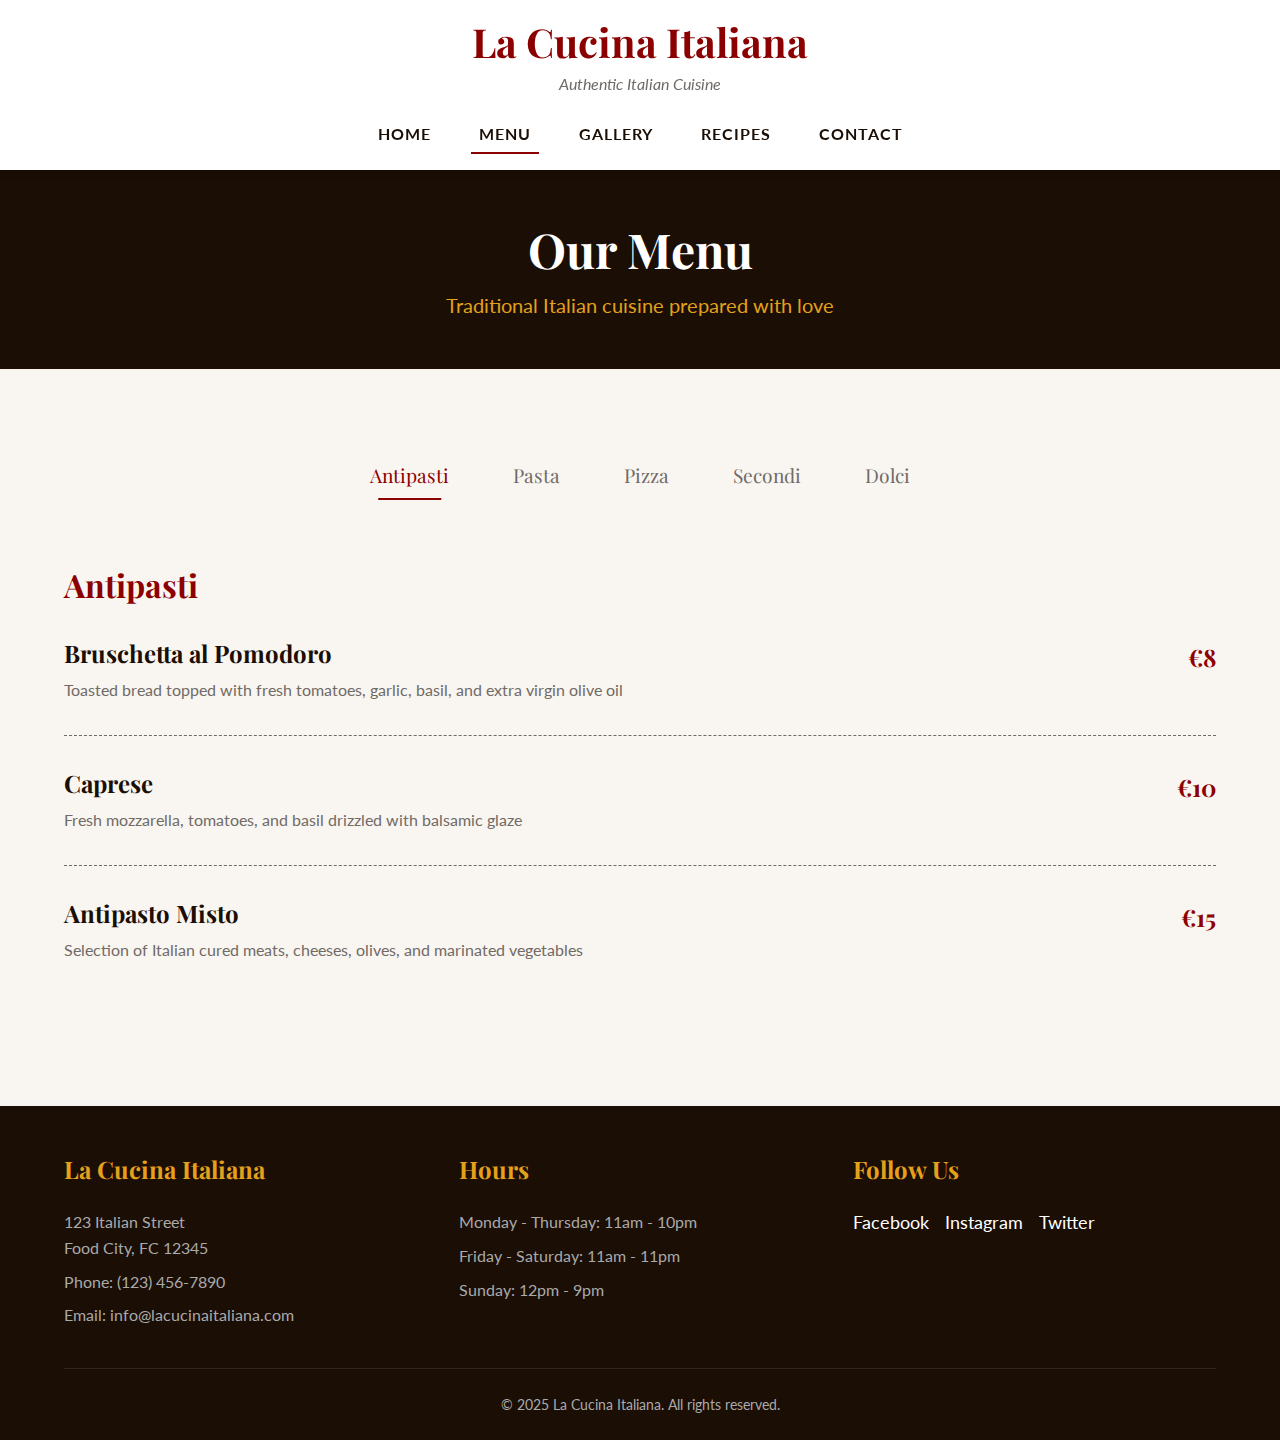
<file: menu.html>
<!DOCTYPE html>
<html lang="en">
<head>
    <meta charset="UTF-8">
    <meta name="viewport" content="width=device-width, initial-scale=1.0">
    <title>Menu - La Cucina Italiana</title>
    <meta name="description" content="Explore our menu of authentic Italian dishes, from handmade pasta to wood-fired pizzas.">
    <link rel="stylesheet" href="style.css">
    <link rel="stylesheet" href="https://fonts.googleapis.com/css2?family=Playfair+Display:wght@400;700&family=Lato:wght@300;400;700&display=swap">
</head>
<body>
    <header>
        <div class="logo">
            <h1>La Cucina Italiana</h1>
            <p>Authentic Italian Cuisine</p>
        </div>
        <nav id="main-nav">
            <div class="menu-toggle">
                <span></span>
                <span></span>
                <span></span>
            </div>
            <ul class="nav-links">
                <li><a href="index.html">Home</a></li>
                <li><a href="menu.html" class="active">Menu</a></li>
                <li><a href="gallery.html">Gallery</a></li>
                <li><a href="recipes.html">Recipes</a></li>
                <li><a href="contact.html">Contact</a></li>
            </ul>
        </nav>
    </header>

    <main>
        <section class="page-header">
            <div class="container">
                <h2>Our Menu</h2>
                <p>Traditional Italian cuisine prepared with love</p>
            </div>
        </section>

        <section class="menu-section">
            <div class="container">
                <div class="menu-tabs">
                    <button class="menu-tab active" data-category="antipasti">Antipasti</button>
                    <button class="menu-tab" data-category="pasta">Pasta</button>
                    <button class="menu-tab" data-category="pizza">Pizza</button>
                    <button class="menu-tab" data-category="secondi">Secondi</button>
                    <button class="menu-tab" data-category="dolci">Dolci</button>
                </div>

                <div class="menu-items" id="antipasti">
                    <h3 class="menu-category">Antipasti</h3>
                    <div class="menu-item">
                        <div class="menu-item-info">
                            <h4>Bruschetta al Pomodoro</h4>
                            <p>Toasted bread topped with fresh tomatoes, garlic, basil, and extra virgin olive oil</p>
                        </div>
                        <div class="menu-item-price">€8</div>
                    </div>
                    <div class="menu-item">
                        <div class="menu-item-info">
                            <h4>Caprese</h4>
                            <p>Fresh mozzarella, tomatoes, and basil drizzled with balsamic glaze</p>
                        </div>
                        <div class="menu-item-price">€10</div>
                    </div>
                    <div class="menu-item">
                        <div class="menu-item-info">
                            <h4>Antipasto Misto</h4>
                            <p>Selection of Italian cured meats, cheeses, olives, and marinated vegetables</p>
                        </div>
                        <div class="menu-item-price">€15</div>
                    </div>
                </div>

                <div class="menu-items hidden" id="pasta">
                    <h3 class="menu-category">Pasta</h3>
                    <div class="menu-item">
                        <div class="menu-item-info">
                            <h4>Spaghetti alla Carbonara</h4>
                            <p>Spaghetti with pancetta, eggs, Pecorino Romano, and black pepper</p>
                        </div>
                        <div class="menu-item-price">€14</div>
                    </div>
                    <div class="menu-item">
                        <div class="menu-item-info">
                            <h4>Tagliatelle al Ragù</h4>
                            <p>Homemade tagliatelle with traditional Bolognese sauce</p>
                        </div>
                        <div class="menu-item-price">€16</div>
                    </div>
                    <div class="menu-item">
                        <div class="menu-item-info">
                            <h4>Risotto ai Funghi Porcini</h4>
                            <p>Creamy risotto with porcini mushrooms and Parmigiano-Reggiano</p>
                        </div>
                        <div class="menu-item-price">€18</div>
                    </div>
                </div>

                <div class="menu-items hidden" id="pizza">
                    <h3 class="menu-category">Pizza</h3>
                    <div class="menu-item">
                        <div class="menu-item-info">
                            <h4>Margherita</h4>
                            <p>Tomato sauce, mozzarella, fresh basil, and extra virgin olive oil</p>
                        </div>
                        <div class="menu-item-price">€12</div>
                    </div>
                    <div class="menu-item">
                        <div class="menu-item-info">
                            <h4>Quattro Formaggi</h4>
                            <p>Mozzarella, gorgonzola, fontina, and Parmigiano-Reggiano</p>
                        </div>
                        <div class="menu-item-price">€14</div>
                    </div>
                    <div class="menu-item">
                        <div class="menu-item-info">
                            <h4>Diavola</h4>
                            <p>Tomato sauce, mozzarella, spicy salami, and chili flakes</p>
                        </div>
                        <div class="menu-item-price">€15</div>
                    </div>
                </div>

                <div class="menu-items hidden" id="secondi">
                    <h3 class="menu-category">Secondi</h3>
                    <div class="menu-item">
                        <div class="menu-item-info">
                            <h4>Ossobuco alla Milanese</h4>
                            <p>Braised veal shanks with gremolata, served with saffron risotto</p>
                        </div>
                        <div class="menu-item-price">€24</div>
                    </div>
                    <div class="menu-item">
                        <div class="menu-item-info">
                            <h4>Saltimbocca alla Romana</h4>
                            <p>Veal cutlets with prosciutto and sage, sautéed in white wine</p>
                        </div>
                        <div class="menu-item-price">€22</div>
                    </div>
                    <div class="menu-item">
                        <div class="menu-item-info">
                            <h4>Branzino al Forno</h4>
                            <p>Whole baked sea bass with herbs, lemon, and olive oil</p>
                        </div>
                        <div class="menu-item-price">€26</div>
                    </div>
                </div>

                <div class="menu-items hidden" id="dolci">
                    <h3 class="menu-category">Dolci</h3>
                    <div class="menu-item">
                        <div class="menu-item-info">
                            <h4>Tiramisu</h4>
                            <p>Classic Italian dessert with layers of coffee-soaked ladyfingers and mascarpone cream</p>
                        </div>
                        <div class="menu-item-price">€8</div>
                    </div>
                    <div class="menu-item">
                        <div class="menu-item-info">
                            <h4>Panna Cotta</h4>
                            <p>Vanilla-infused cream pudding with berry coulis</p>
                        </div>
                        <div class="menu-item-price">€7</div>
                    </div>
                    <div class="menu-item">
                        <div class="menu-item-info">
                            <h4>Cannoli Siciliani</h4>
                            <p>Crispy pastry tubes filled with sweet ricotta and chocolate chips</p>
                        </div>
                        <div class="menu-item-price">€9</div>
                    </div>
                </div>
            </div>
        </section>
    </main>

    <footer>
        <div class="container">
            <div class="footer-content">
                <div class="footer-info">
                    <h3>La Cucina Italiana</h3>
                    <p>123 Italian Street<br>Food City, FC 12345</p>
                    <p>Phone: (123) 456-7890</p>
                    <p>Email: info@lacucinaitaliana.com</p>
                </div>
                <div class="footer-hours">
                    <h3>Hours</h3>
                    <p>Monday - Thursday: 11am - 10pm</p>
                    <p>Friday - Saturday: 11am - 11pm</p>
                    <p>Sunday: 12pm - 9pm</p>
                </div>
                <div class="footer-social">
                    <h3>Follow Us</h3>
                    <div class="social-icons">
                        <a href="#" class="social-icon">Facebook</a>
                        <a href="#" class="social-icon">Instagram</a>
                        <a href="#" class="social-icon">Twitter</a>
                    </div>
                </div>
            </div>
            <div class="footer-bottom">
                <p>&copy; 2025 La Cucina Italiana. All rights reserved.</p>
            </div>
        </div>
    </footer>

    <script src="script.js"></script>
</body>
</html>
</file>
<file: style.css>
/* Base styles */
:root {
  --primary: #8B0000; /* Dark red */
  --secondary: #E4A11B; /* Golden yellow */
  --accent: #095018; /* Deep green */
  --light: #F9F5F1; /* Off-white */
  --dark: #1A0E05; /* Deep brown */
  --gray: #706B66; /* Warm gray */
  --body-font: 'Lato', sans-serif;
  --heading-font: 'Playfair Display', serif;
  --border-radius: 4px;
  --box-shadow: 0 4px 8px rgba(0, 0, 0, 0.1);
  --transition: all 0.3s ease;
}

* {
  margin: 0;
  padding: 0;
  box-sizing: border-box;
}

body {
  font-family: var(--body-font);
  color: var(--dark);
  line-height: 1.6;
  background-color: var(--light);
}

h1, h2, h3, h4, h5, h6 {
  font-family: var(--heading-font);
  font-weight: 700;
  line-height: 1.3;
  margin-bottom: 1rem;
}

p {
  margin-bottom: 1rem;
}

a {
  color: var(--primary);
  text-decoration: none;
  transition: var(--transition);
}

a:hover {
  color: var(--secondary);
}

ul, ol {
  list-style-position: inside;
  margin-bottom: 1rem;
}

img {
  max-width: 100%;
  height: auto;
  display: block;
}

.container {
  width: 100%;
  max-width: 1200px;
  margin: 0 auto;
  padding: 0 1.5rem;
}

.btn {
  display: inline-block;
  background-color: var(--primary);
  color: white;
  padding: 0.8rem 1.5rem;
  border: none;
  border-radius: var(--border-radius);
  font-weight: 700;
  text-transform: uppercase;
  letter-spacing: 1px;
  cursor: pointer;
  transition: var(--transition);
}

.btn:hover {
  background-color: var(--secondary);
  color: var(--dark);
}

.btn-outline {
  background-color: transparent;
  border: 2px solid var(--primary);
  color: var(--primary);
}

.btn-outline:hover {
  background-color: var(--primary);
  color: white;
}

.section-title {
  font-size: 2.5rem;
  text-align: center;
  margin-bottom: 2rem;
  position: relative;
  padding-bottom: 1rem;
}

.section-title::after {
  content: '';
  position: absolute;
  bottom: 0;
  left: 50%;
  transform: translateX(-50%);
  width: 80px;
  height: 3px;
  background-color: var(--primary);
}

.hidden {
  display: none !important;
}

/* Header */
header {
  background-color: white;
  padding: 1rem 0;
  box-shadow: var(--box-shadow);
  position: sticky;
  top: 0;
  z-index: 100;
}

.logo {
  text-align: center;
  margin-bottom: 1rem;
}

.logo h1 {
  font-size: 2.5rem;
  color: var(--primary);
  margin-bottom: 0.2rem;
}

.logo p {
  font-style: italic;
  color: var(--gray);
  margin-bottom: 0;
}

#main-nav {
  display: flex;
  justify-content: center;
}

.nav-links {
  display: flex;
  list-style: none;
  margin: 0;
  padding: 0;
}

.nav-links li {
  margin: 0 1rem;
}

.nav-links a {
  display: block;
  padding: 0.5rem;
  color: var(--dark);
  font-weight: 700;
  text-transform: uppercase;
  letter-spacing: 1px;
  position: relative;
}

.nav-links a::after {
  content: '';
  position: absolute;
  bottom: 0;
  left: 0;
  width: 0;
  height: 2px;
  background-color: var(--primary);
  transition: var(--transition);
}

.nav-links a:hover::after,
.nav-links a.active::after {
  width: 100%;
}

.menu-toggle {
  display: none;
  flex-direction: column;
  cursor: pointer;
}

.menu-toggle span {
  width: 25px;
  height: 3px;
  background-color: var(--dark);
  margin: 2px 0;
  transition: var(--transition);
}

/* Hero section */
.hero {
  height: 80vh;
  background-image: linear-gradient(rgba(0, 0, 0, 0.5), rgba(0, 0, 0, 0.5)), url('../images/hero-bg.jpg');
  background-size: cover;
  background-position: center;
  background-attachment: fixed;
  display: flex;
  align-items: center;
  justify-content: center;
  text-align: center;
  color: white;
}

.hero-content {
  max-width: 800px;
  padding: 2rem;
}

.hero-content h2 {
  font-size: 3.5rem;
  margin-bottom: 1rem;
}

.hero-content p {
  font-size: 1.5rem;
  margin-bottom: 2rem;
}

/* Features section */
.features {
  padding: 5rem 0;
}

.features-grid {
  display: grid;
  grid-template-columns: repeat(auto-fit, minmax(300px, 1fr));
  gap: 2rem;
}

.feature-card {
  background-color: white;
  border-radius: var(--border-radius);
  overflow: hidden;
  box-shadow: var(--box-shadow);
  transition: var(--transition);
}

.feature-card:hover {
  transform: translateY(-10px);
}

.feature-card img {
  width: 100%;
  height: 250px;
  object-fit: cover;
}

.feature-card h3 {
  font-size: 1.5rem;
  margin: 1.5rem 1.5rem 0.5rem;
}

.feature-card p {
  margin: 0 1.5rem 1.5rem;
  color: var(--gray);
}

/* About section */
.about {
  padding: 5rem 0;
  background-color: var(--dark);
  color: white;
}

.about-content {
  display: grid;
  grid-template-columns: 1fr 1fr;
  gap: 3rem;
  align-items: center;
}

.about-text h2 {
  color: white;
  text-align: left;
}

.about-text h2::after {
  left: 0;
  transform: translateX(0);
}

.about-image img {
  border-radius: var(--border-radius);
  box-shadow: var(--box-shadow);
}

/* Testimonials section */
.testimonials {
  padding: 5rem 0;
  background-color: var(--light);
}

.testimonial-slider {
  max-width: 800px;
  margin: 0 auto;
  position: relative;
}

.testimonial {
  display: none;
  text-align: center;
  padding: 2rem;
}

.testimonial.active {
  display: block;
}

.testimonial p {
  font-size: 1.25rem;
  font-style: italic;
  margin-bottom: 1.5rem;
}

.testimonial cite {
  font-weight: 700;
  font-style: normal;
}

.slider-dots {
  display: flex;
  justify-content: center;
  margin-top: 2rem;
}

.dot {
  width: 12px;
  height: 12px;
  border-radius: 50%;
  background-color: #ccc;
  margin: 0 0.5rem;
  cursor: pointer;
  transition: var(--transition);
}

.dot.active {
  background-color: var(--primary);
}

/* Footer */
footer {
  background-color: var(--dark);
  color: white;
  padding: 3rem 0 1.5rem;
}

.footer-content {
  display: grid;
  grid-template-columns: repeat(auto-fit, minmax(250px, 1fr));
  gap: 2rem;
  margin-bottom: 2rem;
}

.footer-info h3,
.footer-hours h3,
.footer-social h3 {
  color: var(--secondary);
  font-size: 1.5rem;
  margin-bottom: 1.5rem;
}

.footer-info p,
.footer-hours p {
  margin-bottom: 0.5rem;
  color: #aaa;
}

.social-icons {
  display: flex;
  gap: 1rem;
}

.social-icon {
  color: white;
  font-size: 1.1rem;
}

.footer-bottom {
  text-align: center;
  padding-top: 1.5rem;
  border-top: 1px solid rgba(255, 255, 255, 0.1);
}

.footer-bottom p {
  margin-bottom: 0;
  font-size: 0.9rem;
  color: #aaa;
}

/* Page header */
.page-header {
  background-color: var(--dark);
  color: white;
  padding: 3rem 0;
  text-align: center;
}

.page-header h2 {
  font-size: 3rem;
  margin-bottom: 0.5rem;
}

.page-header p {
  font-size: 1.25rem;
  color: var(--secondary);
  margin-bottom: 0;
}

/* Menu page */
.menu-section {
  padding: 5rem 0;
}

.menu-tabs {
  display: flex;
  justify-content: center;
  flex-wrap: wrap;
  margin-bottom: 3rem;
}

.menu-tab {
  background: none;
  border: none;
  padding: 0.8rem 1.5rem;
  margin: 0 0.5rem 1rem;
  font-family: var(--heading-font);
  font-size: 1.2rem;
  color: var(--gray);
  cursor: pointer;
  transition: var(--transition);
  position: relative;
}

.menu-tab::after {
  content: '';
  position: absolute;
  bottom: 0;
  left: 50%;
  transform: translateX(-50%);
  width: 0;
  height: 2px;
  background-color: var(--primary);
  transition: var(--transition);
}

.menu-tab:hover,
.menu-tab.active {
  color: var(--primary);
}

.menu-tab.active::after {
  width: 50%;
}

.menu-category {
  font-size: 2rem;
  margin-bottom: 2rem;
  color: var(--primary);
}

.menu-item {
  display: flex;
  justify-content: space-between;
  margin-bottom: 2rem;
  padding-bottom: 2rem;
  border-bottom: 1px dashed var(--gray);
}

.menu-item:last-child {
  border-bottom: none;
}

.menu-item-info h4 {
  font-size: 1.5rem;
  margin-bottom: 0.5rem;
}

.menu-item-info p {
  color: var(--gray);
  margin-bottom: 0;
}

.menu-item-price {
  font-family: var(--heading-font);
  font-size: 1.5rem;
  color: var(--primary);
  font-weight: 700;
  margin-left: 2rem;
  white-space: nowrap;
}

/* Gallery page */
.gallery-section {
  padding: 5rem 0;
}

.gallery-filter {
  display: flex;
  justify-content: center;
  flex-wrap: wrap;
  margin-bottom: 3rem;
}

.filter-btn {
  background: none;
  border: none;
  padding: 0.8rem 1.5rem;
  margin: 0 0.5rem 1rem;
  font-family: var(--heading-font);
  font-size: 1.2rem;
  color: var(--gray);
  cursor: pointer;
  transition: var(--transition);
}

.filter-btn:hover,
.filter-btn.active {
  color: var(--primary);
}

.gallery-grid {
  display: grid;
  grid-template-columns: repeat(auto-fill, minmax(300px, 1fr));
  gap: 1.5rem;
}

.gallery-item {
  position: relative;
  overflow: hidden;
  border-radius: var(--border-radius);
  box-shadow: var(--box-shadow);
  cursor: pointer;
}

.gallery-item img {
  width: 100%;
  height: 300px;
  object-fit: cover;
  transition: var(--transition);
}

.gallery-overlay {
  position: absolute;
  bottom: 0;
  left: 0;
  right: 0;
  background-color: rgba(0, 0, 0, 0.7);
  padding: 1.5rem;
  transform: translateY(100%);
  transition: var(--transition);
}

.gallery-item:hover img {
  transform: scale(1.1);
}

.gallery-item:hover .gallery-overlay {
  transform: translateY(0);
}

.gallery-overlay h3 {
  color: white;
  margin-bottom: 0.5rem;
}

.gallery-overlay p {
  color: var(--secondary);
  margin-bottom: 0;
}

.lightbox {
  display: none;
  position: fixed;
  top: 0;
  left: 0;
  width: 100%;
  height: 100%;
  background-color: rgba(0, 0, 0, 0.9);
  z-index: 1000;
  padding: 2rem;
}

.close-lightbox {
  position: absolute;
  top: 1rem;
  right: 2rem;
  color: white;
  font-size: 2rem;
  cursor: pointer;
  z-index: 1001;
}

.lightbox-content {
  max-width: 80%;
  max-height: 80vh;
  margin: auto;
  display: block;
  object-fit: contain;
}

.lightbox-caption {
  color: white;
  text-align: center;
  margin-top: 1rem;
}

.lightbox-prev,
.lightbox-next {
  position: absolute;
  top: 50%;
  transform: translateY(-50%);
  background: none;
  border: none;
  color: white;
  font-size: 2rem;
  cursor: pointer;
  padding: 1rem;
}

.lightbox-prev {
  left: 1rem;
}

.lightbox-next {
  right: 1rem;
}

/* Recipes page */
.recipes-section {
  padding: 5rem 0;
}

.recipe-cards {
  display: grid;
  grid-template-columns: repeat(auto-fit, minmax(300px, 1fr));
  gap: 2rem;
}

.recipe-card {
  background-color: white;
  border-radius: var(--border-radius);
  overflow: hidden;
  box-shadow: var(--box-shadow);
  transition: var(--transition);
}

.recipe-card:hover {
  transform: translateY(-10px);
}

.recipe-image img {
  width: 100%;
  height: 250px;
  object-fit: cover;
}

.recipe-content {
  padding: 1.5rem;
}

.recipe-content h3 {
  font-size: 1.5rem;
  margin-bottom: 0.5rem;
}

.recipe-meta {
  color: var(--gray);
  font-size: 0.9rem;
  margin-bottom: 1rem;
}

.recipe-description {
  margin-bottom: 1.5rem;
}

.recipe-btn {
  width: 100%;
  text-align: center;
}

.recipe-modal {
  display: none;
  position: fixed;
  top: 0;
  left: 0;
  width: 100%;
  height: 100%;
  background-color: rgba(0, 0, 0, 0.7);
  z-index: 1000;
  overflow-y: auto;
}

.recipe-modal-content {
  background-color: white;
  max-width: 800px;
  margin: 2rem auto;
  border-radius: var(--border-radius);
  overflow: hidden;
  position: relative;
}

.close-modal {
  position: absolute;
  top: 1rem;
  right: 1.5rem;
  font-size: 1.5rem;
  cursor: pointer;
}

.recipe-modal-header {
  background-color: var(--primary);
  color: white;
  padding: 1.5rem;
}

.recipe-modal-header h3 {
  font-size: 2rem;
  margin-bottom: 0.5rem;
}

.recipe-modal-header p {
  margin-bottom: 0;
}

.recipe-modal-body {
  padding: 2rem;
  display: grid;
  grid-template-columns: 1fr 2fr;
  gap: 2rem;
}

.recipe-ingredients h4,
.recipe-instructions h4 {
  color: var(--primary);
  margin-bottom: 1rem;
}

.recipe-instructions ol {
  list-style-position: outside;
  padding-left: 1.5rem;
}

.recipe-instructions li {
  margin-bottom: 1rem;
}

/* Contact page */
.contact-section {
  padding: 5rem 0;
}

.contact-grid {
  display: grid;
  grid-template-columns: 1fr 2fr;
  gap: 3rem;
}

.contact-info {
  background-color: white;
  padding: 2rem;
  border-radius: var(--border-radius);
  box-shadow: var(--box-shadow);
}

.contact-info h3 {
  color: var(--primary);
  margin-bottom: 2rem;
}

.info-item {
  margin-bottom: 1.5rem;
}

.info-item h4 {
  font-size: 1.2rem;
  color: var(--secondary);
  margin-bottom: 0.5rem;
}

.info-item p {
  margin-bottom: 0.5rem;
}

.contact-form-container {
  background-color: white;
  padding: 2rem;
  border-radius: var(--border-radius);
  box-shadow: var(--box-shadow);
}

.contact-form-container h3 {
  color: var(--primary);
  margin-bottom: 2rem;
}

.contact-form {
  display: grid;
  grid-template-columns: 1fr 1fr;
  gap: 1.5rem;
}

.form-group {
  margin-bottom: 1rem;
}

.form-group:nth-last-child(2) {
  grid-column: 1 / -1;
}

.form-group:last-child {
  grid-column: 1 / -1;
  margin-bottom: 0;
}

.contact-form label {
  display: block;
  margin-bottom: 0.5rem;
  font-weight: 700;
}

.contact-form input,
.contact-form select,
.contact-form textarea {
  width: 100%;
  padding: 0.8rem;
  border: 1px solid #ddd;
  border-radius: var(--border-radius);
  font-family: var(--body-font);
}

.contact-form textarea {
  resize: vertical;
}

.contact-form button {
  grid-column: 1 / -1;
}

.form-message {
  margin-top: 1.5rem;
  padding: 1rem;
  border-radius: var(--border-radius);
}

.form-message.success {
  background-color: #e8f4e5;
  color: #2e7d32;
}

.form-message.error {
  background-color: #fdeded;
  color: #d32f2f;
}

.map-section {
  padding: 2rem 0 5rem;
}

.map-section h3 {
  text-align: center;
  margin-bottom: 2rem;
}

.map-container {
  height: 400px;
  border-radius: var(--border-radius);
  overflow: hidden;
  box-shadow: var(--box-shadow);
}

.map-placeholder {
  width: 100%;
  height: 100%;
  background-color: #eee;
  display: flex;
  align-items: center;
  justify-content: center;
  text-align: center;
  color: var(--gray);
}

/* Responsive styles */
@media (max-width: 992px) {
  .about-content {
    grid-template-columns: 1fr;
  }

  .about-image {
    order: -1;
  }

  .recipe-modal-body {
    grid-template-columns: 1fr;
  }

  .contact-grid {
    grid-template-columns: 1fr;
  }
}

@media (max-width: 768px) {
  .section-title {
    font-size: 2rem;
  }

  .hero-content h2 {
    font-size: 2.5rem;
  }

  .hero-content p {
    font-size: 1.2rem;
  }

  .menu-toggle {
    display: flex;
    position: absolute;
    top: 1rem;
    right: 1.5rem;
  }

  #main-nav {
    position: relative;
  }

  .nav-links {
    display: none;
    flex-direction: column;
    position: absolute;
    top: 100%;
    left: 0;
    right: 0;
    background-color: white;
    padding: 1rem 0;
    box-shadow: var(--box-shadow);
  }

  .nav-links.active {
    display: flex;
  }

  .nav-links li {
    margin: 0;
  }

  .nav-links a {
    padding: 1rem 2rem;
  }

  .contact-form {
    grid-template-columns: 1fr;
  }
}

@media (max-width: 576px) {
  .page-header h2 {
    font-size: 2rem;
  }

  .gallery-grid {
    grid-template-columns: 1fr;
  }

  .gallery-item img {
    height: 250px;
  }

  .menu-tabs,
  .gallery-filter {
    flex-direction: column;
    align-items: center;
  }

  .menu-tab,
  .filter-btn {
    width: 100%;
    text-align: center;
    margin: 0 0 0.5rem;
  }
}
</file>
